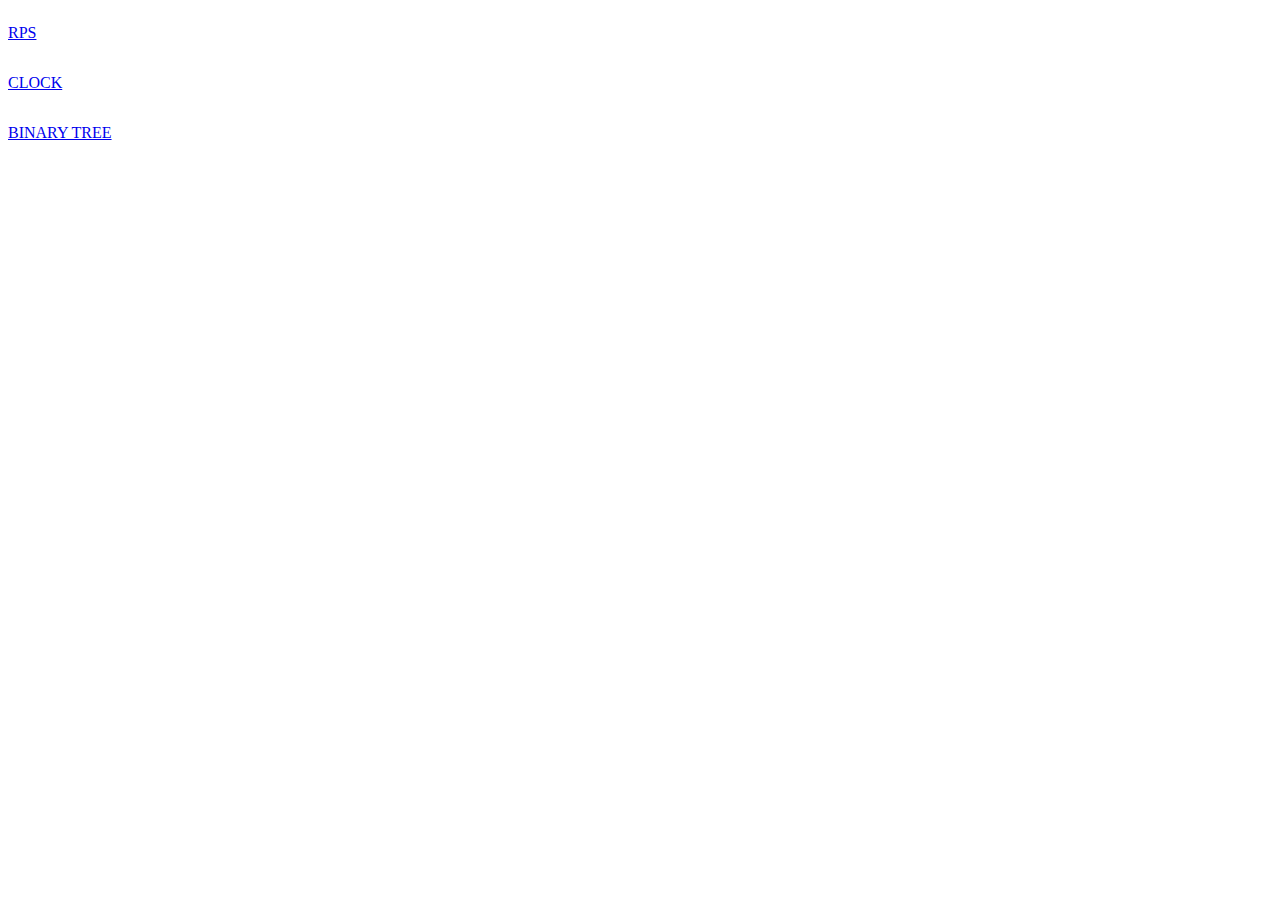
<file: index.html>
<!DOCTYPE html>
<html>

  <head>
    <link rel="stylesheet" href = "style.css">
    <title>TEST WEBSITE</title>
  </head>

  <body>
	<p><a href="./javascript-rockpaperscissors/rps.html">RPS</a></p>
	<p><a href="/components/clock.html">CLOCK</a></p>
	<p><a href="./binary-tree/tree.html">BINARY TREE</a></p>
  </body>

</html>
</file>
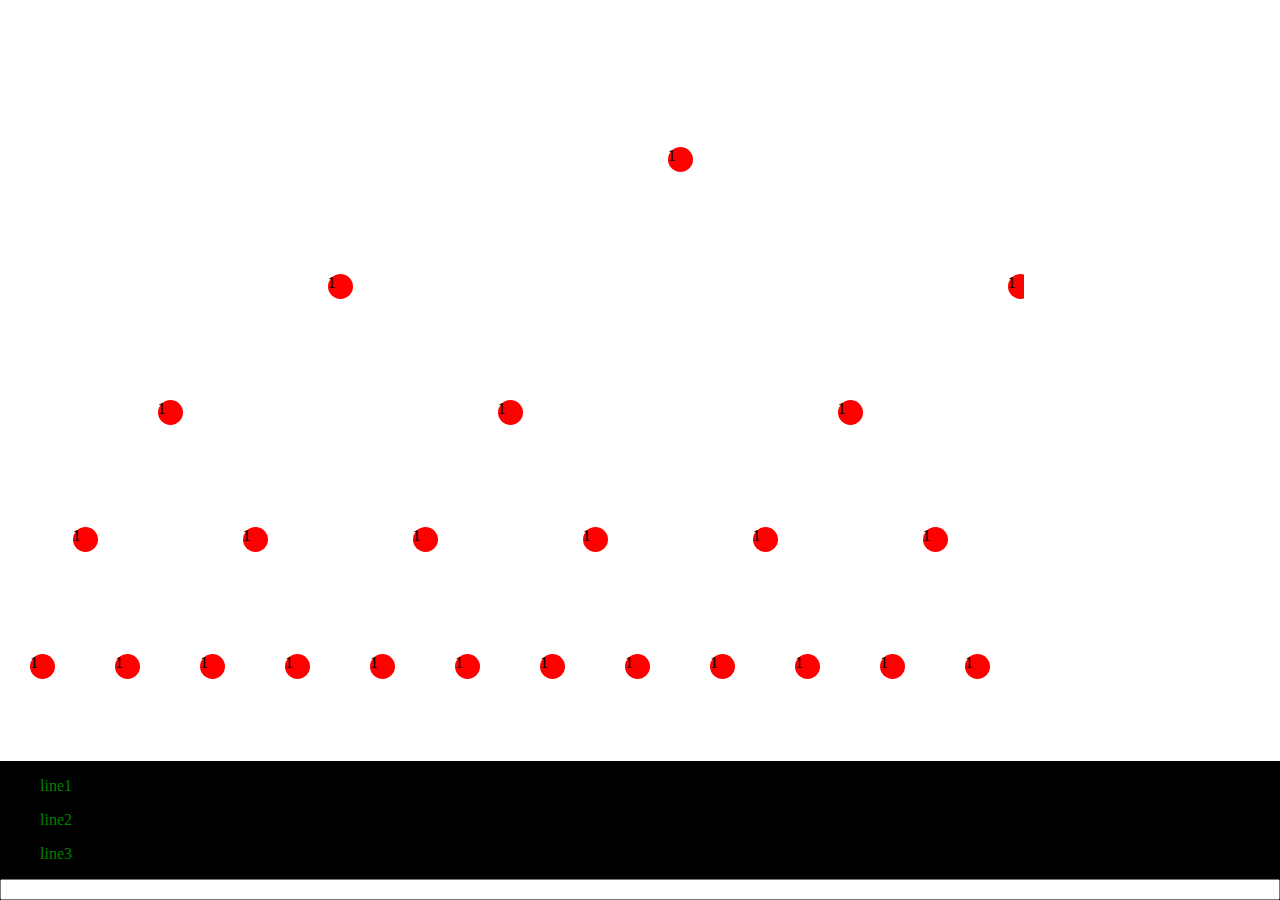
<file: binary-tree/tree.html>
<!doctype html>
<html lang="en">
    <head>
        <meta charset="utf-8">
        <title>BINARY TREE</title>
        <link rel="stylesheet" href="./style.css">
    </head>
    <body>
        <header></header>
        <div class="main">
            <div class="display-wrapper">
                <div class="display">
                    <div class="level">
                        <div class="node">
                            <div class="node-element">
                                1
                            </div>
                        </div>
                    </div>
                    <div class="level">
                        <div class="node">
                            <div class="node-element">
                                1
                            </div>
                        </div>
                        <div class="node">
                            <div class="node-element">
                                1
                            </div>
                        </div>
                    </div>
                    <div class="level">
                        <div class="node">
                            <div class="node-element">
                                1
                            </div>
                        </div>
                        <div class="node">
                            <div class="node-element">
                                1
                            </div>
                        </div>
                        <div class="node">
                            <div class="node-element">
                                1
                            </div>
                        </div>
                        <div class="node">
                            <div class="node-element">
                                1
                            </div>
                        </div>
                    </div>
                    <div class="level">
                        <div class="node">
                            <div class="node-element">
                                1
                            </div>
                        </div>
                        <div class="node">
                            <div class="node-element">
                                1
                            </div>
                        </div>
                        <div class="node">
                            <div class="node-element">
                                1
                            </div>
                        </div>
                        <div class="node">
                            <div class="node-element">
                                1
                            </div>
                        </div>
                        <div class="node">
                            <div class="node-element">
                                1
                            </div>
                        </div>
                        <div class="node">
                            <div class="node-element">
                                1
                            </div>
                        </div>
                        <div class="node">
                            <div class="node-element">
                                1
                            </div>
                        </div>
                        <div class="node">
                            <div class="node-element">
                                1
                            </div>
                        </div>
                    </div>
                    <div class="level">
                        <div class="node">
                            <div class="node-element">
                                1
                            </div>
                        </div>
                        <div class="node">
                            <div class="node-element">
                                1
                            </div>
                        </div>
                        <div class="node">
                            <div class="node-element">
                                1
                            </div>
                        </div>
                        <div class="node">
                            <div class="node-element">
                                1
                            </div>
                        </div>
                        <div class="node">
                            <div class="node-element">
                                1
                            </div>
                        </div>
                        <div class="node">
                            <div class="node-element">
                                1
                            </div>
                        </div>
                        <div class="node">
                            <div class="node-element">
                                1
                            </div>
                        </div>
                        <div class="node">
                            <div class="node-element">
                                1
                            </div>
                        </div>
                        <div class="node">
                            <div class="node-element">
                                1
                            </div>
                        </div>
                        <div class="node">
                            <div class="node-element">
                                1
                            </div>
                        </div>
                        <div class="node">
                            <div class="node-element">
                                1
                            </div>
                        </div>
                        <div class="node">
                            <div class="node-element">
                                1
                            </div>
                        </div>
                        <div class="node">
                            <div class="node-element">
                                1
                            </div>
                        </div>
                        <div class="node">
                            <div class="node-element">
                                1
                            </div>
                        </div>
                        <div class="node">
                            <div class="node-element">
                                1
                            </div>
                        </div>
                        <div class="node">
                            <div class="node-element">
                                1
                            </div>
                        </div>

                     </div>
                     <div class="level">
                        <div class="node">
                            <div class="node-element">
                                1
                            </div>
                        </div>
                        <div class="node">
                            <div class="node-element">
                                1
                            </div>
                        </div>
                        <div class="node">
                            <div class="node-element">
                                1
                            </div>
                        </div>
                        <div class="node">
                            <div class="node-element">
                                1
                            </div>
                        </div>
                        <div class="node">
                            <div class="node-element">
                                1
                            </div>
                        </div>
                        <div class="node">
                            <div class="node-element">
                                1
                            </div>
                        </div>
                        <div class="node">
                            <div class="node-element">
                                1
                            </div>
                        </div>
                        <div class="node">
                            <div class="node-element">
                                1
                            </div>
                        </div>
                        <div class="node">
                            <div class="node-element">
                                1
                            </div>
                        </div>
                        <div class="node">
                            <div class="node-element">
                                1
                            </div>
                        </div>
                        <div class="node">
                            <div class="node-element">
                                1
                            </div>
                        </div>
                        <div class="node">
                            <div class="node-element">
                                1
                            </div>
                        </div>
                        <div class="node">
                            <div class="node-element">
                                1
                            </div>
                        </div>
                        <div class="node">
                            <div class="node-element">
                                1
                            </div>
                        </div>
                        <div class="node">
                            <div class="node-element">
                                1
                            </div>
                        </div>
                        <div class="node">
                            <div class="node-element">
                                1
                            </div>
                        </div>
                        <div class="node">
                            <div class="node-element">
                                1
                            </div>
                        </div>
                        <div class="node">
                            <div class="node-element">
                                1
                            </div>
                        </div>
                        <div class="node">
                            <div class="node-element">
                                1
                            </div>
                        </div>
                        <div class="node">
                            <div class="node-element">
                                1
                            </div>
                        </div>
                        <div class="node">
                            <div class="node-element">
                                1
                            </div>
                        </div>
                        <div class="node">
                            <div class="node-element">
                                1
                            </div>
                        </div>
                        <div class="node">
                            <div class="node-element">
                                1
                            </div>
                        </div>
                        <div class="node">
                            <div class="node-element">
                                1
                            </div>
                        </div>
                        <div class="node">
                            <div class="node-element">
                                1
                            </div>
                        </div>
                        <div class="node">
                            <div class="node-element">
                                1
                            </div>
                        </div>
                        <div class="node">
                            <div class="node-element">
                                1
                            </div>
                        </div>
                        <div class="node">
                            <div class="node-element">
                                1
                            </div>
                        </div>
                        <div class="node">
                            <div class="node-element">
                                1
                            </div>
                        </div>
                        <div class="node">
                            <div class="node-element">
                                1
                            </div>
                        </div>
                        <div class="node">
                            <div class="node-element">
                                1
                            </div>
                        </div>
                        <div class="node">
                            <div class="node-element">
                                1
                            </div>
                        </div>

                     </div>
                </div>
                </div>

            <div class="utilities">
                <ul>
                </ul>
            </div>
        </div>
        <div class="console">
            <div class="history">
                <ul>
                    <p>line1</p>
                    <p>line2</p>
                    <p>line3</p>
                </ul>
            </div>
            <input type="text"></input>
        </div>
        <footer></footer>
    </body>
    <script src="./script.js"></script>
</html>
</file>
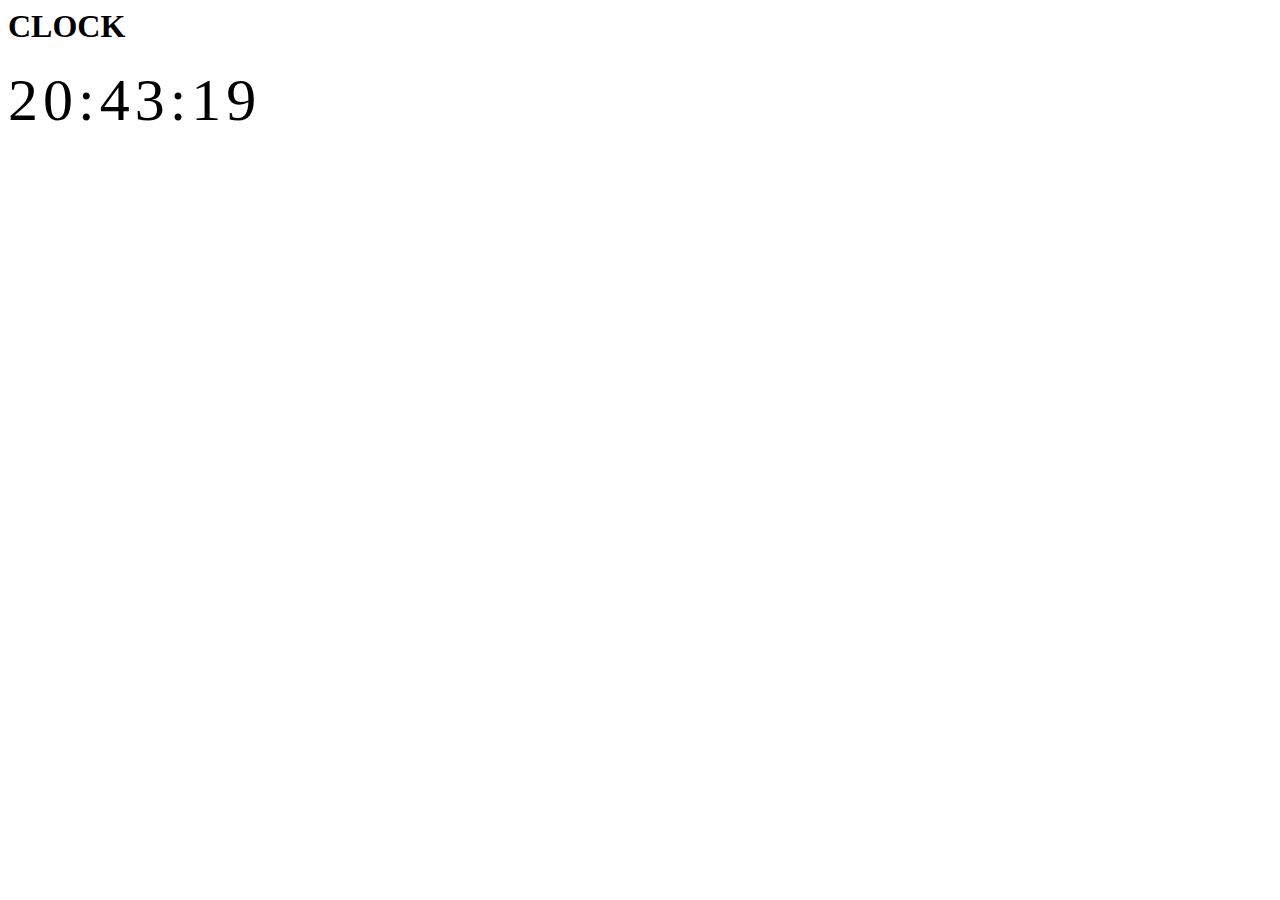
<file: components/clock.html>
<DOCTYPE! html>
<html>
  <head><link rel="stylesheet" href="clock.css"> </head>
  <body>
    <h1>CLOCK</h1>
    <div id="clockDisplay" class="clock" onload="showTime()"></div>
    <script src="clock.js"></script>
  </body>
</html>
</file>
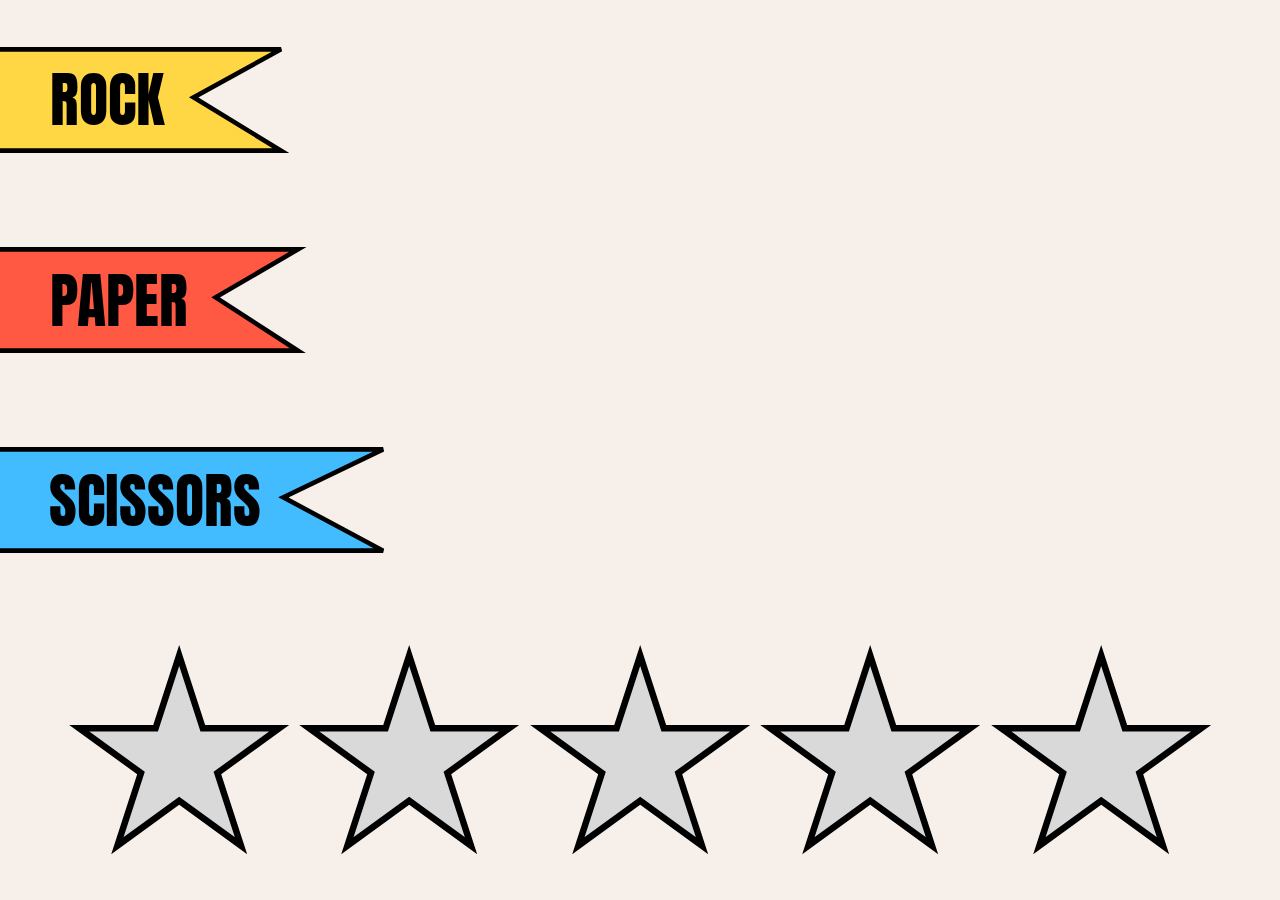
<file: javascript-rockpaperscissors/rps.html>
<!DOCTYPE html>
<html lang="en">

    <head>
        <title>ROCK PAPER SCISSORS</title>
        <meta charset="UTF-8">
        <link rel="stylesheet" href="./style.css">
        <link rel="preconnect" href="https://fonts.googleapis.com">
        <link rel="preconnect" href="https://fonts.gstatic.com" crossorigin>
        <link href="https://fonts.googleapis.com/css2?family=Anton&family=Noto+Color+Emoji&family=Roboto&display=swap" rel="stylesheet">
    </head>

    <body>
        <div class="main_section">
            <div class="choice_section">
                <svg class="choice_flags" width="116.7701863354%" height="25%" viewBox="0 0 752 161" fill="none" version="1.1" id="rock_flag_svg" xmlns="http://www.w3.org/2000/svg" xmlns:svg="http://www.w3.org/2000/svg">
                    <path d="M 725,4 H 4 V 157 H 725 L 593.04,76.5 Z" fill="#ffd643" stroke="#000000" stroke-width="7" id="path1" />
                    <text xml:space="preserve" id="text2" style="font-size:90px;font-family:anton;-inkscape-font-specification:anton;white-space:pre;shape-inside:url(#rect2);fill:#000000" transform="translate(0,-4)">
                        <tspan x="376.24805" y="122.95131" id="tspan2">ROCK</tspan></text>
                </svg>
                <svg class="choice_flags" width="108.07453416149%" height="25%" viewBox="0 0 696 161" fill="none" version="1.1" id="paper_flag_svg" xmlns="http://www.w3.org/2000/svg" xmlns:svg="http://www.w3.org/2000/svg">
                    <path d="M 683,4 H 4 V 157 H 683 L 558.727,76.5 Z" fill="#ff5943" stroke="#000000" stroke-width="7" id="path1" />
                    <text xml:space="preserve" id="text2" style="font-size:90px;font-family:anton;-inkscape-font-specification:anton;white-space:pre;shape-inside:url(#rect2);fill:#000000" transform="translate(38,14)">
                        <tspan x="270.73633" y="105.62709" id="tspan1">PAPER</tspan></text>
                </svg>
                <svg class="choice_flags" width="128.72670807453%" height="25%" viewBox="0 0 829 161" fill="none" version="1.1" id="scissors_flag_svg" xmlns="http://www.w3.org/2000/svg" xmlns:svg="http://www.w3.org/2000/svg">
                    <path d="M 827,4 H 4 V 157 H 827 L 676.371,76.5 Z" fill="#43bbff" stroke="#000000" stroke-width="7" id="path1" />
                    <text xml:space="preserve" id="text2" style="font-size:90px;font-family:Anton;-inkscape-font-specification:anton;white-space:pre;shape-inside:url(#rect2);fill:#000000" transform="translate(-2.1476102,-1.5317405)">
                        <tspan x="325.30859" y="121.93764" id="tspan2">SCISSORS</tspan></text>
                </svg>
            </div>
            <div class="game_section">
                <div id="user_move"></div>
                <div id="bot_move"></div>
            </div>
        </div>
        <div class="victory_points">
            <svg class="victory_point" width="18%" height="70%" viewBox="0 0 238 227" fill="none" xmlns="http://www.w3.org/2000/svg">
                <path d="M119 11.3262L143.736 87.4544L144.521 89.8729H147.064H227.11L162.352 136.923L160.294 138.417L161.08 140.836L185.816 216.964L121.057 169.914L119 168.42L116.943 169.914L52.1842 216.964L76.9198 140.836L77.7056 138.417L75.6483 136.923L10.8898 89.8729H90.9358H93.4787L94.2645 87.4544L119 11.3262Z" fill="#D9D9D9" stroke="black" stroke-width="7"/>
            </svg>
            <svg class="victory_point" width="18%" height="70%" viewBox="0 0 238 227" fill="none" xmlns="http://www.w3.org/2000/svg">
                <path d="M119 11.3262L143.736 87.4544L144.521 89.8729H147.064H227.11L162.352 136.923L160.294 138.417L161.08 140.836L185.816 216.964L121.057 169.914L119 168.42L116.943 169.914L52.1842 216.964L76.9198 140.836L77.7056 138.417L75.6483 136.923L10.8898 89.8729H90.9358H93.4787L94.2645 87.4544L119 11.3262Z" fill="#D9D9D9" stroke="black" stroke-width="7"/>
            </svg>
            <svg class="victory_point" width="18%" height="70%" viewBox="0 0 238 227" fill="none" xmlns="http://www.w3.org/2000/svg">
                <path d="M119 11.3262L143.736 87.4544L144.521 89.8729H147.064H227.11L162.352 136.923L160.294 138.417L161.08 140.836L185.816 216.964L121.057 169.914L119 168.42L116.943 169.914L52.1842 216.964L76.9198 140.836L77.7056 138.417L75.6483 136.923L10.8898 89.8729H90.9358H93.4787L94.2645 87.4544L119 11.3262Z" fill="#D9D9D9" stroke="black" stroke-width="7"/>
            </svg>
            <svg class="victory_point" width="18%" height="70%" viewBox="0 0 238 227" fill="none" xmlns="http://www.w3.org/2000/svg">
                <path d="M119 11.3262L143.736 87.4544L144.521 89.8729H147.064H227.11L162.352 136.923L160.294 138.417L161.08 140.836L185.816 216.964L121.057 169.914L119 168.42L116.943 169.914L52.1842 216.964L76.9198 140.836L77.7056 138.417L75.6483 136.923L10.8898 89.8729H90.9358H93.4787L94.2645 87.4544L119 11.3262Z" fill="#D9D9D9" stroke="black" stroke-width="7"/>
            </svg>
            <svg class="victory_point" width="18%" height="70%" viewBox="0 0 238 227" fill="none" xmlns="http://www.w3.org/2000/svg">
                <path d="M119 11.3262L143.736 87.4544L144.521 89.8729H147.064H227.11L162.352 136.923L160.294 138.417L161.08 140.836L185.816 216.964L121.057 169.914L119 168.42L116.943 169.914L52.1842 216.964L76.9198 140.836L77.7056 138.417L75.6483 136.923L10.8898 89.8729H90.9358H93.4787L94.2645 87.4544L119 11.3262Z" fill="#D9D9D9" stroke="black" stroke-width="7"/>
            </svg>
        </div>
        <script src="script.js"></script>
    </body>
</html>
</file>
<file: style.css>
body {
    background: white;
    display: grid;
    grid-template-columns
}
</file>
<file: binary-tree/style.css>
html {
    display: flex;
    height: 100%;
    width: 100%;
    margin: 0;
}

body {
    display: flex;
    flex-direction: column;
    height: 100%;
    width: 100%;
    margin: 0;
}

.main {
    display: flex;
    flex: 3;
    flex-basis: 100%;
    flex-direction: row;
}


.display-wrapper {
    display: flex;
    flex: 4;
    flex-basis: 80%;
    overflow: auto;
}
.display {
    display: flex;
    flex: 1;
    min-width: max-content;
    flex-direction: column;
}

.level {
    display: flex;
    flex-direction: row;
    flex: 1;
}

.node{
    display: inline-flex;
    flex: 1;
    justify-content: center;
    margin: 20px 30px;
}

.node-element {
    border-radius: 25px;
    background-color: red;
    height: 25px;
    width: 25px;
}

.utilities {
    flex: 1;
    flex-basis: 20%;
    height: 100%;
}

.console {
    display: flex;
    flex: 1;
    flex-direction: column;
    background-color: black;
    color: green
}

.console.history {
    flex: 75%;
}
.console.input {
    flex: 25%;
}
</file>
<file: components/clock.css>
body {
    background: white;
}

.clock {
    position: absolute;
    color: black;
    font-size: 60px;
    font-family: Roboto;
    letter-spacing: 5px;
}
</file>
<file: javascript-rockpaperscissors/style.css>
body {
    width: 100vw;
    height: 100vh;
    margin: 0;
    background-color: #f7f0ea;
    display: flex;
    flex-direction: column;
    font-family: anton;
    flex: 1;
}

.main_section {
    display: flex;
    flex: 2;
    flex-direction: row;
}

.choice_section {
    display: flex;
    flex: 1;
    flex-direction: column;
    justify-content: space-around;
    align-items: left;
    user-select: none;
}

.choice_flags {
    transition: 0.3s;
}

#rock_flag_svg {
    transform: translate(-40%);
}
#rock_flag_svg:hover {
    transform: translate(-25%)
}


#paper_flag_svg {
    transform: translate(-33.5%);
}
#paper_flag_svg:hover {
    transform: translate(-18.5%)
}

#scissors_flag_svg {
    transform: translate(-30%);
}
#scissors_flag_svg:hover {
    transform: translate(-15%)
}

.game_section {
    display: flex;
    flex: 2;
    flex-direction: row;
    align-items: center;
}

#user_move {
    user-select: none;
    text-align: center;
    font-size: 140px;
    transform: translateX(14%) rotate(45deg) scaleX(-1) ;
    transition: 0.3s;
    flex: 1;
}

#bot_move {
    user-select: none;
    text-align: center;
    font-size: 140px;
    transform: translateX(-14%) rotate(-45deg);
    transition: 0.3s;
    flex: 1;
}

.victory_points {
    display: flex;
    flex: 1;
    flex-direction: row;
    justify-content: center;
    align-items: center;
}

@keyframes user_animation {
    O% {transform: translateX(14%) rotate(45deg) scaleX(-1);}
    45% {transform: rotate(30deg) translateX(-10%) translateY(-50%) scaleX(-1);}
    55% {transform: rotate(30deg) translateX(-10%) translateY(-50%) scaleX(-1);}
    10O% {transform: translateX(14%) rotate(45deg) scaleX(-1);}
}

@keyframes bot_animation {
    O% {transform: translateX(-14%) rotate(-45deg)}
    45% {transform: rotate(-30deg) translateX(10%) translateY(-50%);}
    55% {transform: rotate(-30deg) translateX(10%) translateY(-50%);}
    10O% {transform: translateX(-14%) rotate(-45deg)}
}
</file>
